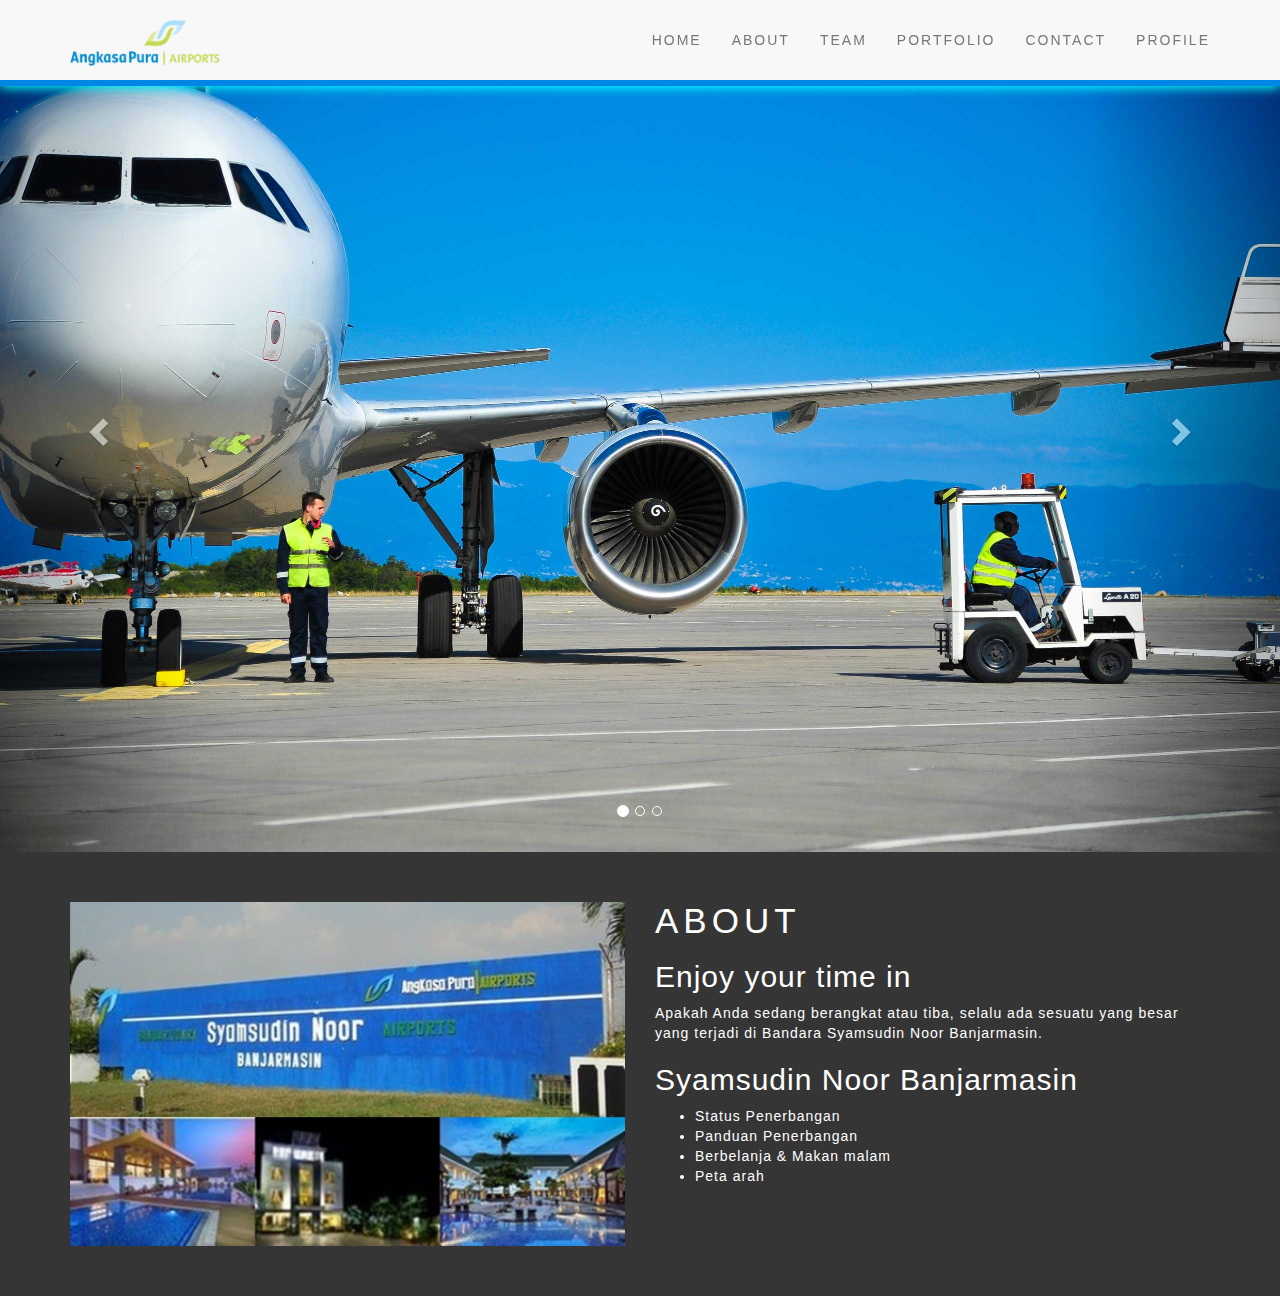
<file: about.html>
<!DOCTYPE html>
<html lang="en">
   <head>
      <meta charset="utf-8">
      <meta http-equiv="X-UA-Compatible" content="IE=edge">
      <meta name="viewport" content="widht=device-widht, initial-scale=1">
      <!-- the above 3 meta tags *must* come first in the head; any other head content must come *after* these tags -->
      <title>ABOUT</title>

      <!-- Bootstrap -->
      <link href="css/bootstrap.min.css" rel="stylesheet">
      <link href="css/custom.css" rel="stylesheet">

      <!-- HTML5 shim and respond.js for IEB support of HTML5 element and media queries -->
      <!-- WARNING: Respond.js doesn't work if you view the page via file:// -->
      <!-- [if it IE 9]>
        <script src="https://oss.maxcdn.com/html5shiv/3.7/html5shiv.minjs"></script>
        <script src="https://oss.maxcdn.com/respond/1.4.2/respond.min.js"></script>
      <![endif]-->
    </head>
    <body>
    	<header>
    		<nav class="navbar navbar-default navbar-invers navbar-fixed-top">
    			<div class="container">
    				<!-- Brand and toggle get grouped for better mobile display -->
    				<div class="navbar-header">
    					<button type="button" class="navbar-toggle collapsed" data-toggle="collapse" data-target="#bs-example-navbar-collapse-1" aria-expanded="false">
    						<span class="sr-only">toggle navigation</span>
    						<span class="icon-bar"></span>
    						<span class="icon-bar"></span>
    						<span class="icon-bar"></span>
    					</button>
    					<a class="navbar-brand" href="#">
    						<img src="img/logo1.png" alt="logo">
    					</a>

    				</div>
    				<!-- collect the nav links, forms, and other content for toggling -->
    				<div class="collapse navbar-collapse" id="bs-example-navbar-collapse-1">
    					<ul class="nav navbar-nav navbar-right">
    						<li><a href="index.html">HOME</a></li>
                            <li><a href="about.html">ABOUT</a></li>
                            <li><a href="team.html">TEAM</a></li>
                            <li><a href="portfolio.html">PORTFOLIO</a></li>
                            <li><a href="contact.html">CONTACT</a></li>
                            <li><a href="profile.html">PROFILE</a></li>
    					</ul>
    				</div><!-- /.navbar-collapse -->
    			</div><!-- /.container-fluid -->
    		</nav>
    	</header>

    	<div id="carousel-example-generic" class="carousel slide" data-ride="carousel">
    		<!-- indicators -->
    		<ol class="carousel-indicators">
    			<li data-target="#carousel-example-generic" data-slide-to="0" class="active"></li>
    			<li data-target="#carousel-example-generic" data-slide-to="2"></li>
    			<li data-target="#carousel-example-generic" data-slide-to="3"></li>
    		</ol>

    		<!-- wrapper for slide -->
    		<div class="carousel-inner" role="listbox">
    			<div class="item active">
    				<img src="img/pesawat1.jpg" alt="slide1">
    			</div>
    			<div class="item">
    				<img src="img/pesawat2.jpg" alt="slide2">
    			</div>
    			<div class="item">
    				<img src="img/images4.jpg" alt="slide3">
    			</div>
    		</div>

    		<!-- controls -->
    		<a class="left carousel-control" href="#carousel-example-generic" role="button" data-slide="prev">
    			<span class="glyphicon glyphicon-chevron-left" aria hidden="true"></span>
    			<span class="sr-only">previous</span>
    		</a>
    		<a class="right carousel-control" href="#carousel-example-generic" role="button" data-slide="next">
    			<span class="glyphicon glyphicon-chevron-right" aria hidden="true"></span>
    			<span class="sr-only">next</span>
    		</a>
    	</div>

    	<div id="about">
    		<div class="container">
    			<div class="row">
    				<div class="col-lg-6">
    					<!-- <img class="img-fluid rounded" src="http://placehold.it/700x450" alt=""> -->
    					<img class="img-fluid img-responsive" src="img/about1.jpg" alt="">
    				</div>

    				<div class="col-lg-6">
    				<h1 class="title">ABOUT</h1>
    					<h2 class="title">Enjoy your time in</h2>
    					<p>Apakah Anda sedang berangkat atau tiba, selalu ada sesuatu yang besar yang terjadi di Bandara Syamsudin Noor Banjarmasin.</p>

    					<h2 class="title">Syamsudin Noor Banjarmasin</h2>
    					<ul>
    						<li>Status Penerbangan</li>
    						<li>Panduan Penerbangan</li>
    						<li>Berbelanja & Makan malam</li>
    						<li>Peta arah</li>
    					</ul>
    				</div>
    			</div>
    		</div>
    	</div>

</body>
</html>
</file>
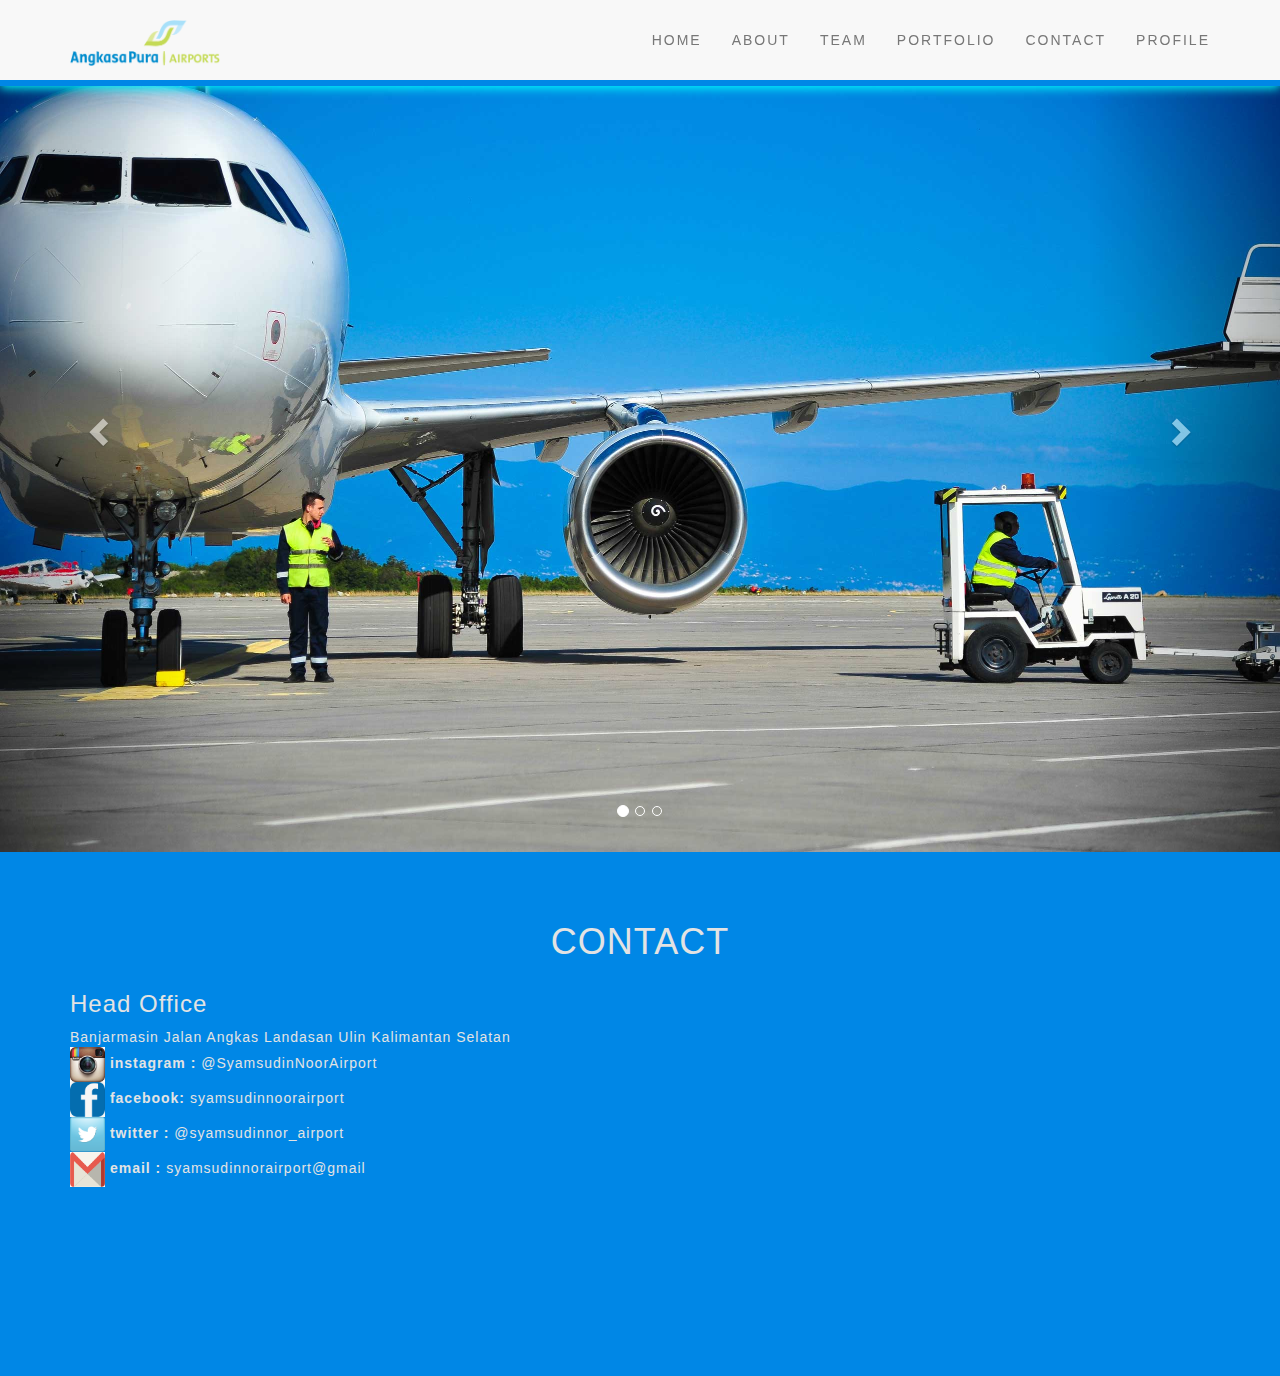
<file: contact.html>
<!DOCTYPE html>
<html lang="en">
   <head>
      <meta charset="utf-8">
      <meta http-equiv="X-UA-Compatible" content="IE=edge">
      <meta name="viewport" content="widht=device-widht, initial-scale=1">
      <!-- the above 3 meta tags *must* come first in the head; any other head content must come *after* these tags -->
      <title>CONTACT</title>

      <!-- Bootstrap -->
      <link href="css/bootstrap.min.css" rel="stylesheet">
      <link href="css/custom.css" rel="stylesheet">

      <!-- HTML5 shim and respond.js for IEB support of HTML5 element and media queries -->
      <!-- WARNING: Respond.js doesn't work if you view the page via file:// -->
      <!-- [if it IE 9]>
        <script src="https://oss.maxcdn.com/html5shiv/3.7/html5shiv.minjs"></script>
        <script src="https://oss.maxcdn.com/respond/1.4.2/respond.min.js"></script>
      <![endif]-->
    </head>
    <body>
    	<header>
    		<nav class="navbar navbar-default navbar-invers navbar-fixed-top">
    			<div class="container">
    				<!-- Brand and toggle get grouped for better mobile display -->
    				<div class="navbar-header">
    					<button type="button" class="navbar-toggle collapsed" data-toggle="collapse" data-target="#bs-example-navbar-collapse-1" aria-expanded="false">
    						<span class="sr-only">toggle navigation</span>
    						<span class="icon-bar"></span>
    						<span class="icon-bar"></span>
    						<span class="icon-bar"></span>
    					</button>
    					<a class="navbar-brand" href="#">
    						<img src="img/logo1.png" alt="logo">
    					</a>

    				</div>
    				<!-- collect the nav links, forms, and other content for toggling -->
    				<div class="collapse navbar-collapse" id="bs-example-navbar-collapse-1">
    					<ul class="nav navbar-nav navbar-right">
    					    <li><a href="index.html">HOME</a></li>
                            <li><a href="about.html">ABOUT</a></li>
                            <li><a href="team.html">TEAM</a></li>
                            <li><a href="portfolio.html">PORTFOLIO</a></li>
                            <li><a href="contact.html">CONTACT</a></li>
                            <li><a href="profile.html">PROFILE</a></li>
    					</ul>
    				</div><!-- /.navbar-collapse -->
    			</div><!-- /.container-fluid -->
    		</nav>
    	</header>

    	<div id="carousel-example-generic" class="carousel slide" data-ride="carousel">
    		<!-- indicators -->
    		<ol class="carousel-indicators">
    			<li data-target="#carousel-example-generic" data-slide-to="0" class="active"></li>
    			<li data-target="#carousel-example-generic" data-slide-to="2"></li>
    			<li data-target="#carousel-example-generic" data-slide-to="3"></li>
    		</ol>

    		<!-- wrapper for slide -->
    		<div class="carousel-inner" role="listbox">
    			<div class="item active">
    				<img src="img/pesawat1.jpg" alt="slide1">
    			</div>
    			<div class="item">
    				<img src="img/pesawat2.jpg" alt="slide2">
    			</div>
    			<div class="item">
    				<img src="img/images4.jpg" alt="slide3">
    			</div>
    		</div>

    		<!-- controls -->
    		<a class="left carousel-control" href="#carousel-example-generic" role="button" data-slide="prev">
    			<span class="glyphicon glyphicon-chevron-left" aria hidden="true"></span>
    			<span class="sr-only">previous</span>
    		</a>
    		<a class="right carousel-control" href="#carousel-example-generic" role="button" data-slide="next">
    			<span class="glyphicon glyphicon-chevron-right" aria hidden="true"></span>
    			<span class="sr-only">next</span>
    		</a>
    	</div>
        <div id="contact">
            <div class="container">
                <h1 class="tetle text-center">CONTACT</h1>

                <div class="row">
                    <div class="col-md-6">
                        <h3>Head Office</h3>
                        <p>Banjarmasin Jalan Angkas Landasan Ulin Kalimantan Selatan<br>
                        <img src="img/instagram.jpg">
                            <strong>instagram :</strong> @SyamsudinNoorAirport<br>
                        <img src="img/facebook.jpg">
                            <strong>facebook:</strong> syamsudinnoorairport <br>
                        <img src="img/twitter.png">
                            <strong>twitter :</strong> @syamsudinnor_airport<br>
                        <img src="img/email.png">
                            <strong>email :</strong> syamsudinnorairport@gmail <br>

                        </p>
                    </div>
                    <!-- <h3>head office</h3> -->

                    <div class="col-md-6">
                        <iframe src="https://www.google.com/maps/embed?pb=!1m18!1m12!1m3!1d3044.022799933281!2d114.75243011394612!3d-3.437472942722915!2m3!1f0!2f0!3f0!3m2!1i1024!2i768!4f13.1!3m3!1m2!1s0x2de683027165dd15%3A0x3a88e44fe744e768!2sJl.+Bandara+Syamsudin+Noor%2C+Landasan+Ulin+Utara%2C+Liang+Anggang%2C+Kota+Banjar+Baru%2C+Kalimantan+Selatan+70724!5e1!3m2!1sen!2sid!4v1546514125554" width="500" height="350" frameborder="" style="border:0" allowfullscreen></iframe>
                    </div>
                </div>
            </div>
        </div>
    </body>
</html>
</file>
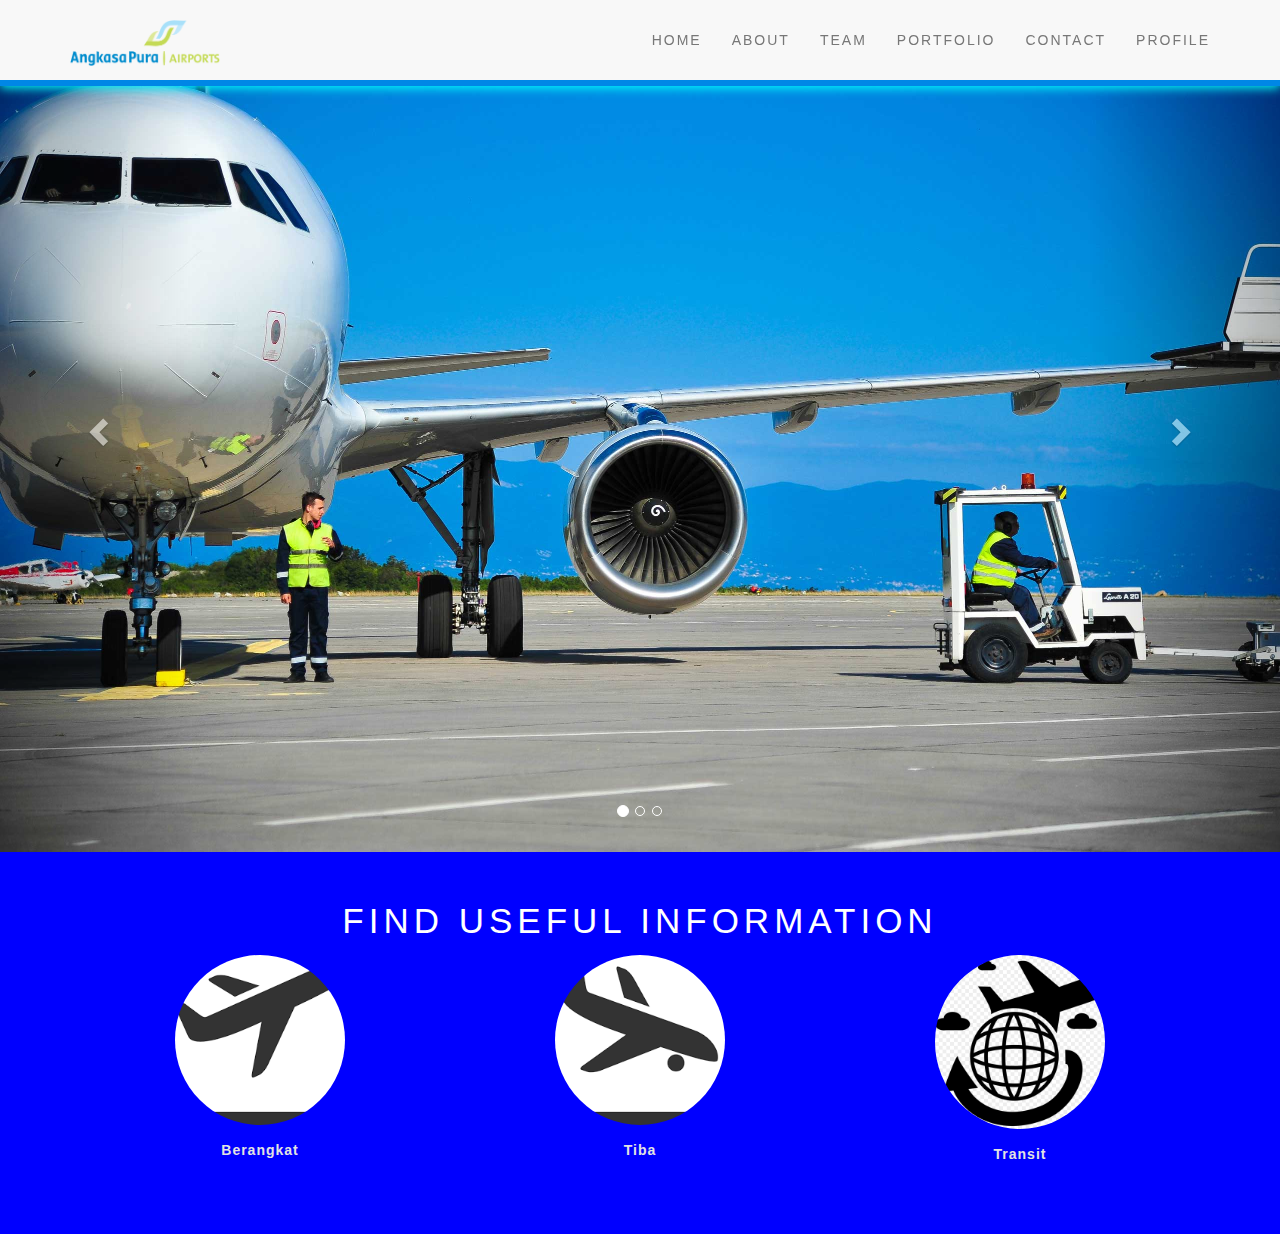
<file: team.html>
<!DOCTYPE html>
<html lang="en">
   <head>
      <meta charset="utf-8">
      <meta http-equiv="X-UA-Compatible" content="IE=edge">
      <meta name="viewport" content="widht=device-widht, initial-scale=1">
      <!-- the above 3 meta tags *must* come first in the head; any other head content must come *after* these tags -->
      <title>TEAM</title>

      <!-- Bootstrap -->
      <link href="css/bootstrap.min.css" rel="stylesheet">
      <link href="css/custom.css" rel="stylesheet">

      <!-- HTML5 shim and respond.js for IEB support of HTML5 element and media queries -->
      <!-- WARNING: Respond.js doesn't work if you view the page via file:// -->
      <!-- [if it IE 9]>
        <script src="https://oss.maxcdn.com/html5shiv/3.7/html5shiv.minjs"></script>
        <script src="https://oss.maxcdn.com/respond/1.4.2/respond.min.js"></script>
      <![endif]-->
    </head>
    <body>
    	<header>
    		<nav class="navbar navbar-default navbar-invers navbar-fixed-top">
    			<div class="container">
    				<!-- Brand and toggle get grouped for better mobile display -->
    				<div class="navbar-header">
    					<button type="button" class="navbar-toggle collapsed" data-toggle="collapse" data-target="#bs-example-navbar-collapse-1" aria-expanded="false">
    						<span class="sr-only">toggle navigation</span>
    						<span class="icon-bar"></span>
    						<span class="icon-bar"></span>
    						<span class="icon-bar"></span>
    					</button>
    					<a class="navbar-brand" href="#">
    						<img src="img/logo1.png" alt="logo">
    					</a>

    				</div>
    				<!-- collect the nav links, forms, and other content for toggling -->
    				<div class="collapse navbar-collapse" id="bs-example-navbar-collapse-1">
    					<ul class="nav navbar-nav navbar-right">
    						<li><a href="index.html">HOME</a></li>
    						<li><a href="about.html">ABOUT</a></li>
    						<li><a href="team.html">TEAM</a></li>
    						<li><a href="portfolio.html">PORTFOLIO</a></li>
    						<li><a href="contact.html">CONTACT</a></li>
                            <li><a href="profile.html">PROFILE</a></li>
    					</ul>
    				</div><!-- /.navbar-collapse -->
    			</div><!-- /.container-fluid -->
    		</nav>
    	</header>

    	<div id="carousel-example-generic" class="carousel slide" data-ride="carousel">
    		<!-- indicators -->
    		<ol class="carousel-indicators">
    			<li data-target="#carousel-example-generic" data-slide-to="0" class="active"></li>
    			<li data-target="#carousel-example-generic" data-slide-to="2"></li>
    			<li data-target="#carousel-example-generic" data-slide-to="3"></li>
    		</ol>

    		<!-- wrapper for slide -->
    		<div class="carousel-inner" role="listbox">
    			<div class="item active">
    				<img src="img/pesawat1.jpg" alt="slide1">
    			</div>
    			<div class="item">
    				<img src="img/pesawat2.jpg" alt="slide2">
    			</div>
    			<div class="item">
    				<img src="img/images4.jpg" alt="slide3">
    			</div>
    		</div>

    		<!-- controls -->
    		<a class="left carousel-control" href="#carousel-example-generic" role="button" data-slide="prev">
    			<span class="glyphicon glyphicon-chevron-left" aria hidden="true"></span>
    			<span class="sr-only">previous</span>
    		</a>
    		<a class="right carousel-control" href="#carousel-example-generic" role="button" data-slide="next">
    			<span class="glyphicon glyphicon-chevron-right" aria hidden="true"></span>
    			<span class="sr-only">next</span>
    		</a>
    	</div>
        <div id="team">
            <div class="container">
                <h1 class="title text-center" style="color:white;" style="text-decoration: s">FIND USEFUL INFORMATION</h1>
                <div class="col-lg-4">
                    <img class="img-responsive img-circle img-center" src="img/terbang.png" alt="team">
                    <div class="team-name">
                        <p class="text-center"><strong>Berangkat</strong></p>
                    </div>
                </div>
                <div class="col-lg-4">
                    <img class="img-responsive img-circle img-center" src="img/tiba.png" alt="team">
                    <div class="team-name">
                        <p class="text-center"><strong>Tiba</strong></p>
                    </div>
                </div>
                <div class="col-lg-4">
                    <img class="img-responsive img-circle img-center" src="img/transit.jpg" alt="team">
                    <div class="team-name">
                        <p class="text-center"><strong>Transit</strong></p>
                    </div>
                </div>
            </div>
        </div>
</body>
</html>
</file>
<file: css/custom.css>
*{
	font-weight: 200;
	letter-spacing: 1px;
}
-

h3 {
	margin: 0;
}

.color-white {
	color:	#000000;
}

.img-center {
	margin: 0 auto;
}
.navbar {
	min-height: 80px;
	border-radius: 0;
	margin-bottom: 0;
	border-bottom: solid 6px #0087e6;
	box-shadow: 0 2px 10px 0 #00FFFF;
}

.navbar-brand {
	padding: 0 15px;
	height: 80px;
	line-height: 80px;
}

.navbar-brand>img {
	margin-top: 20px;
	max-width: 150px;
}

.navbar-toggle {
	margin-top: 23px;
	padding: 9px 10px !important;
}

@media (min-width: 768px) {
	.navbar-nav > li > a {
		padding-top: 26.5px;
		padding-bottom: 26.5px;
		line-height: 27px;
		font-weight: 400;
		letter-spacing: 2px;
	}
}

h1.title {
	font-size: 2.5em;
	font-weight: 300;
	margin: 0;
	margin-bottom: 10px;
	letter-spacing: 5px;
}

#about {
	background: #353535;
	color: #fff;
}

#about img, #portfolio img {
	width: 100%;
}

#about, #portfolio, #team, #contact {
	padding: 50px 0;
}

#team {
	background: blue;

}
#team img {
	width: 180px;
	border: solid 5px #0000FF;

} 

.team-name {
	padding: 10px;
	color: #e3e3e3;
}

.#portfolio {
	background: #C0C0C0;
}

.portfolio-title {
	padding: 15px;
	background: red;
	height: 100%
}

.portfolio-title h3 {
	font-size: 1em;
	color: #fff;
}

.portfolio h1{
	font-size: 1em;
	color: #fff
}

#contact{
	color: #e3e3e3;
	background: #0087e6;
}

footer {
	padding: 15px 0;
	background: #0067b1;
	color: #e3e3e3;
	font-weight: 500;
}

@media only screen and (max-width: 640px) {
	.box-portfolio {
		margin-bottom: 20px;
	}
	#about img {
		margin-bottom: 20px;
	}
	#about, #portfolio, #team, #contact {
		padding: 30px 0;

	}

	#contact {
		text-align: center;
	}
}

.row .col-md-6 img {
	width:35px;
	height: 35px;
}
</file>
